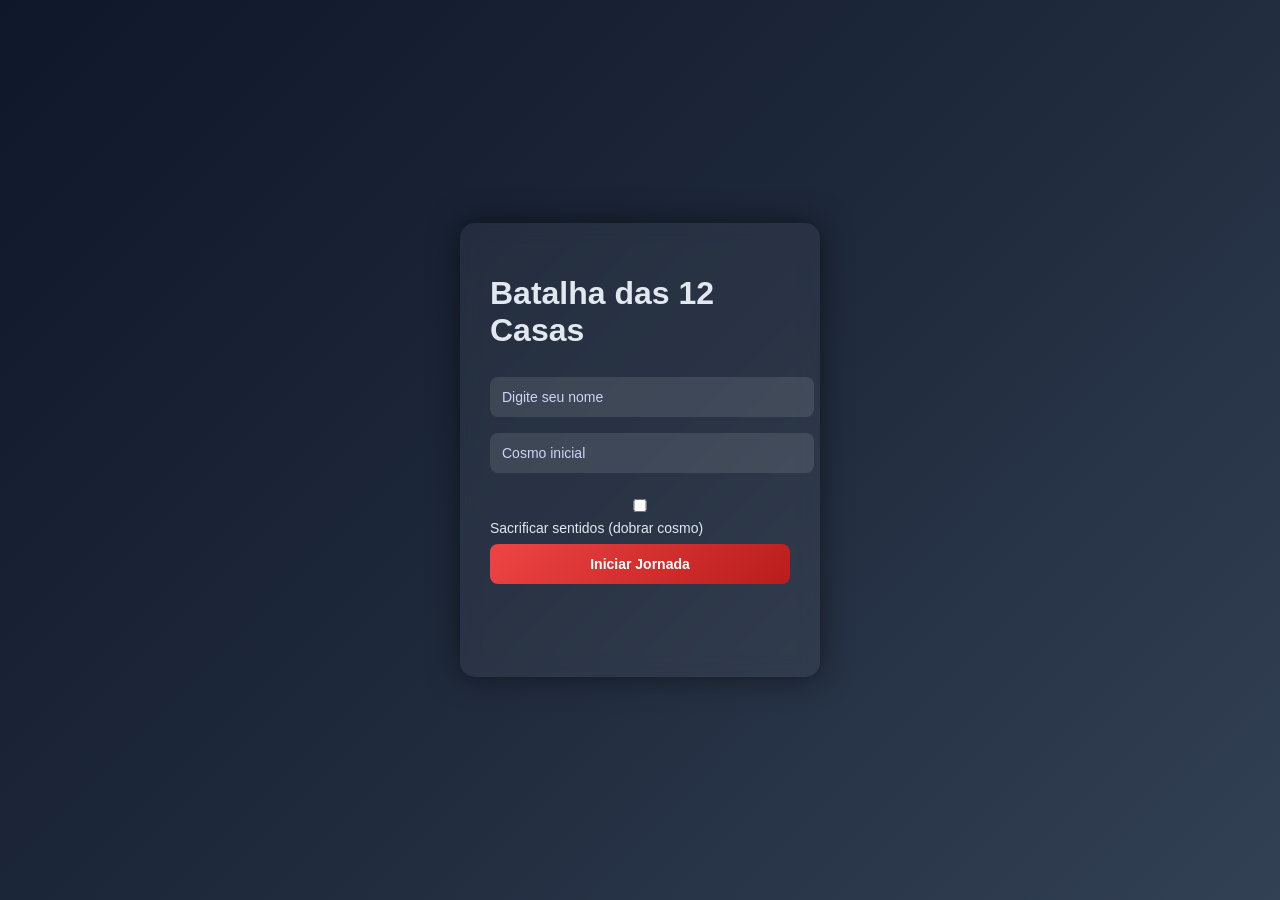
<file: index.html>
<!DOCTYPE html>
<html lang="pt-BR">
<head>
  <meta charset="UTF-8">
  <title>Batalha das 12 Casas</title>
  <link rel="stylesheet" href="style.css">

</head>
<body>

  <div class="container">
    <h1>Batalha das 12 Casas</h1>

    <div>
      <input type="text" id="nome" placeholder="Digite seu nome">
    </div>

    <div>
      <input type="number" id="cosmo" placeholder="Cosmo inicial">
    </div>

    <div>
      <label>
        <input type="checkbox" id="sacrificio">
        Sacrificar sentidos (dobrar cosmo)
      </label>
    </div>

    <button onclick="iniciarJornada()">Iniciar Jornada</button>

    <div id="resultado"></div>
  </div>

  
 <script src="script.js"></script>

</body>
</html>
</file>
<file: style.css>
body {
    margin: 0;
    height: 100vh;
    background: linear-gradient(135deg, #0f172a, #1e293b, #334155);
    color: #e2e8f0;
    font-family: 'Segoe UI', Arial, sans-serif;
    display: flex;
    justify-content: center;
    align-items: center;
  }

  .container {
    background: rgba(255, 255, 255, 0.05);
    backdrop-filter: blur(10px);
    padding: 30px;
    border-radius: 15px;
    box-shadow: 0 0 30px rgba(0,0,0,0.5);
    width: 300px;
    animation: fadeIn 1s ease-in-out;
  }

  h1 {
    margin-bottom: 20px;
  }

  input, button {
    width: 100%;
    padding: 12px;
    margin: 8px 0;
    border-radius: 8px;
    border: none;
    font-size: 14px;
  }

  input {
    background: rgba(255,255,255,0.1);
    color: white;
    outline: none;
    transition: 0.3s;
  }

  input::placeholder {
    color: #cbd5f5;
  }

  input:focus {
    background: rgba(255,255,255,0.2);
    transform: scale(1.03);
  }

  button {
    background: linear-gradient(135deg, #ef4444, #b91c1c);
    color: white;
    font-weight: bold;
    cursor: pointer;
    transition: 0.3s;
  }

  button:hover {
    transform: scale(1.05);
    box-shadow: 0 0 15px rgba(239,68,68,0.7);
  }

  label {
    display: block;
    margin-top: 10px;
    font-size: 14px;
  }

  #resultado {
    margin-top: 15px;
    font-size: 16px;
    font-weight: bold;
    min-height: 40px;
  }

  @keyframes fadeIn {
    from {
      opacity: 0;
      transform: translateY(20px);
    }
    to {
      opacity: 1;
      transform: translateY(0);
    }
  }
</file>
